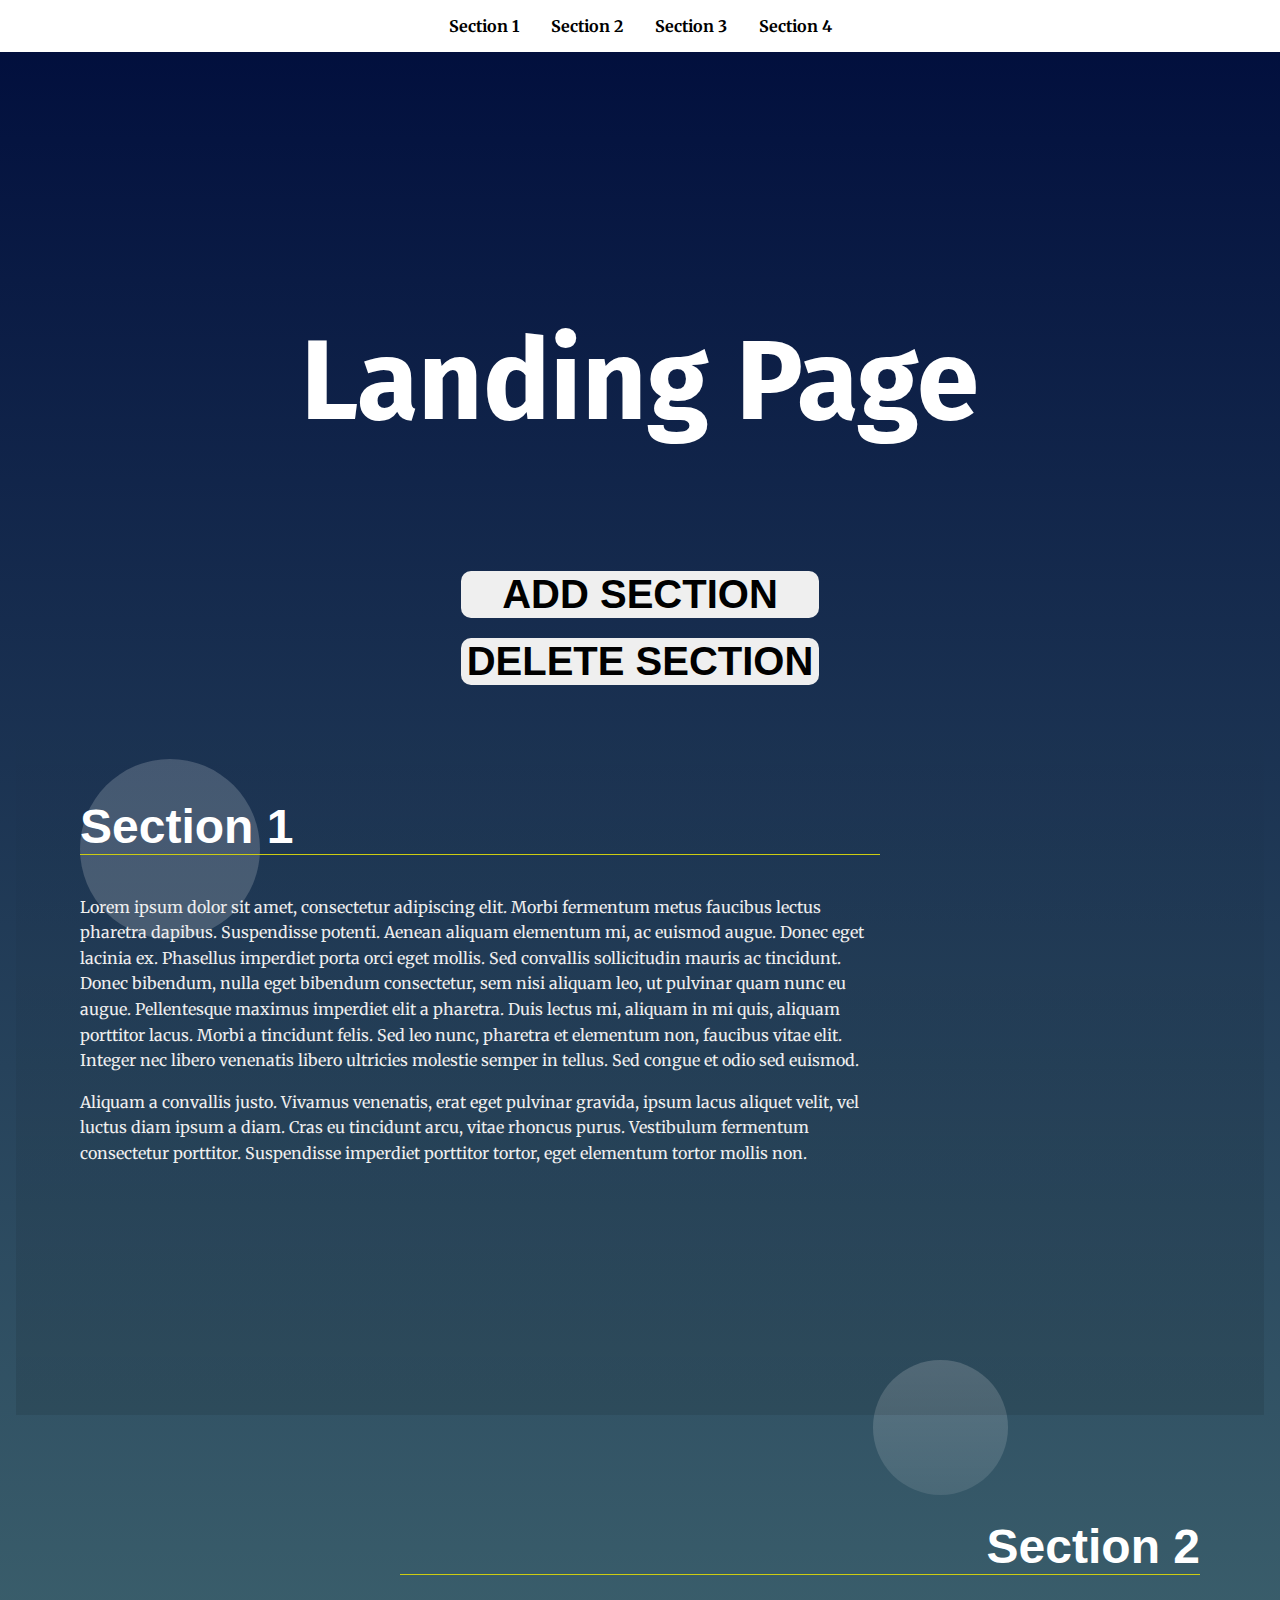
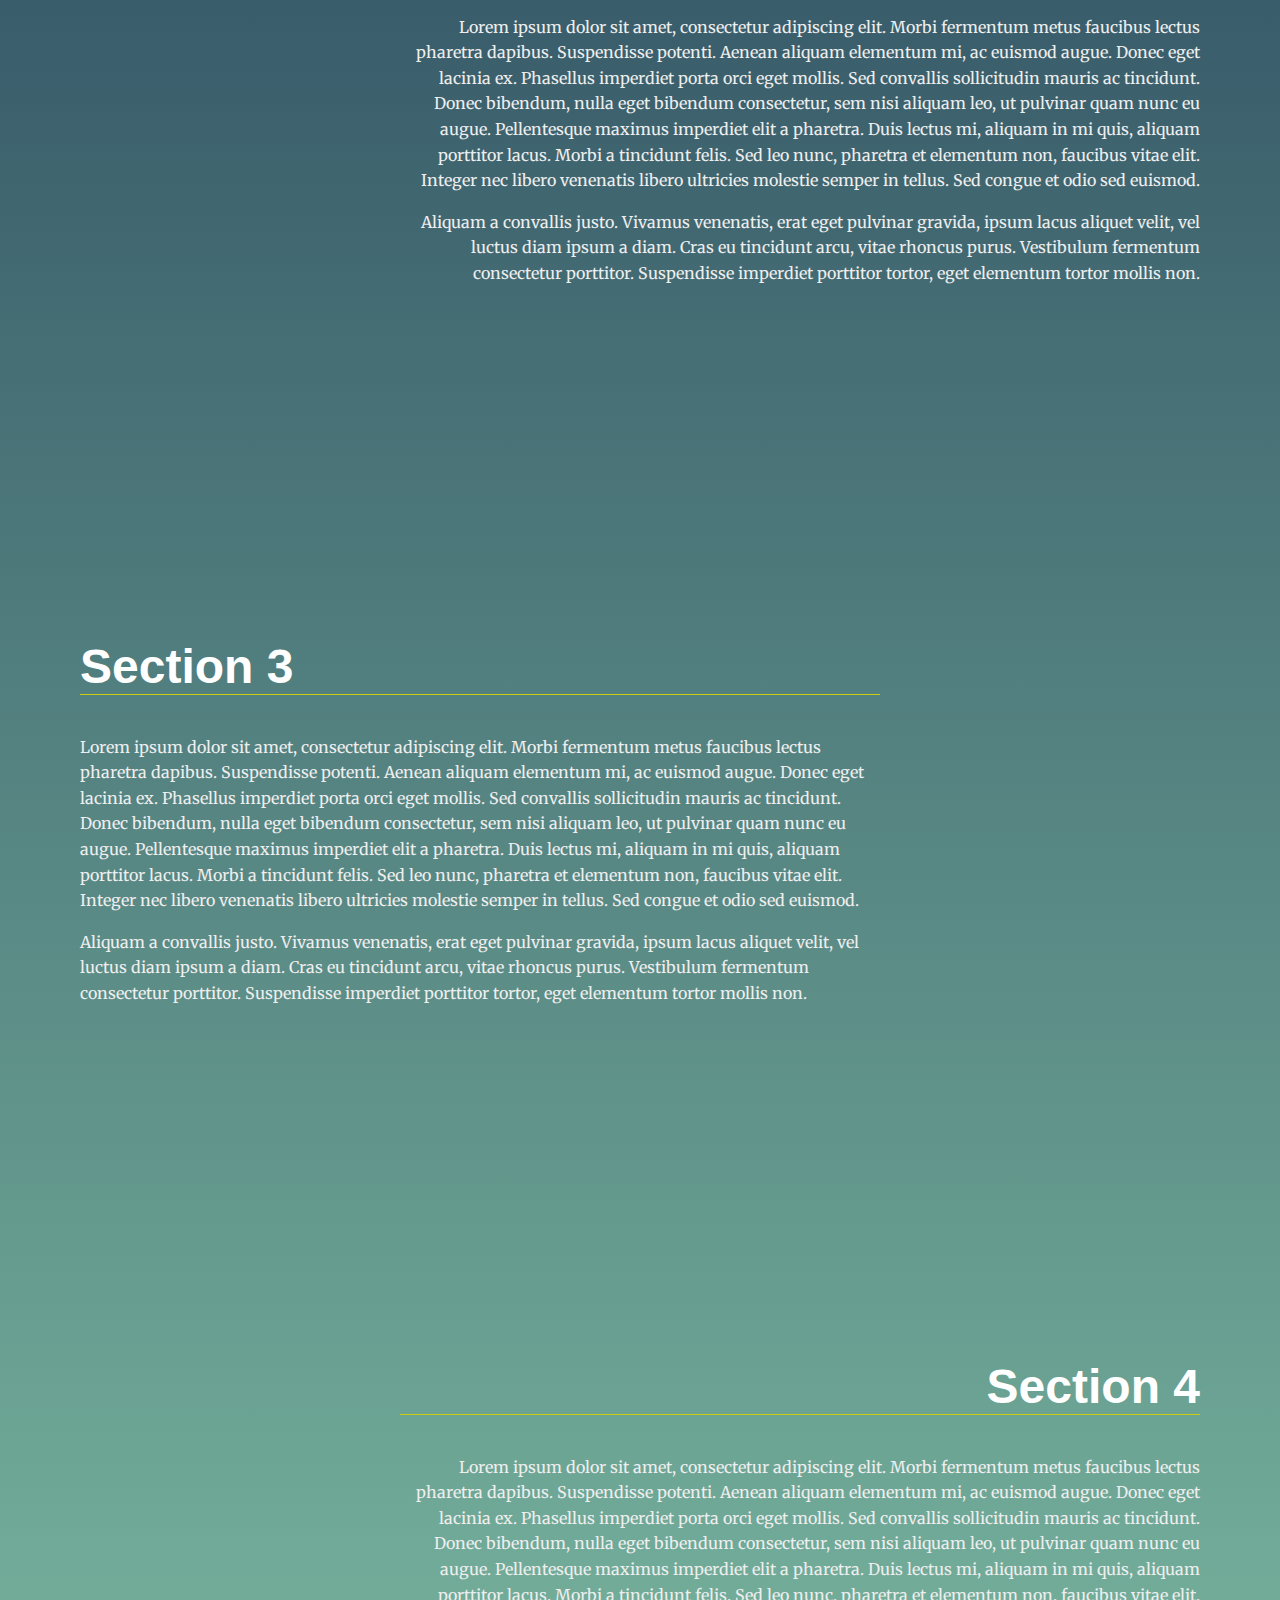
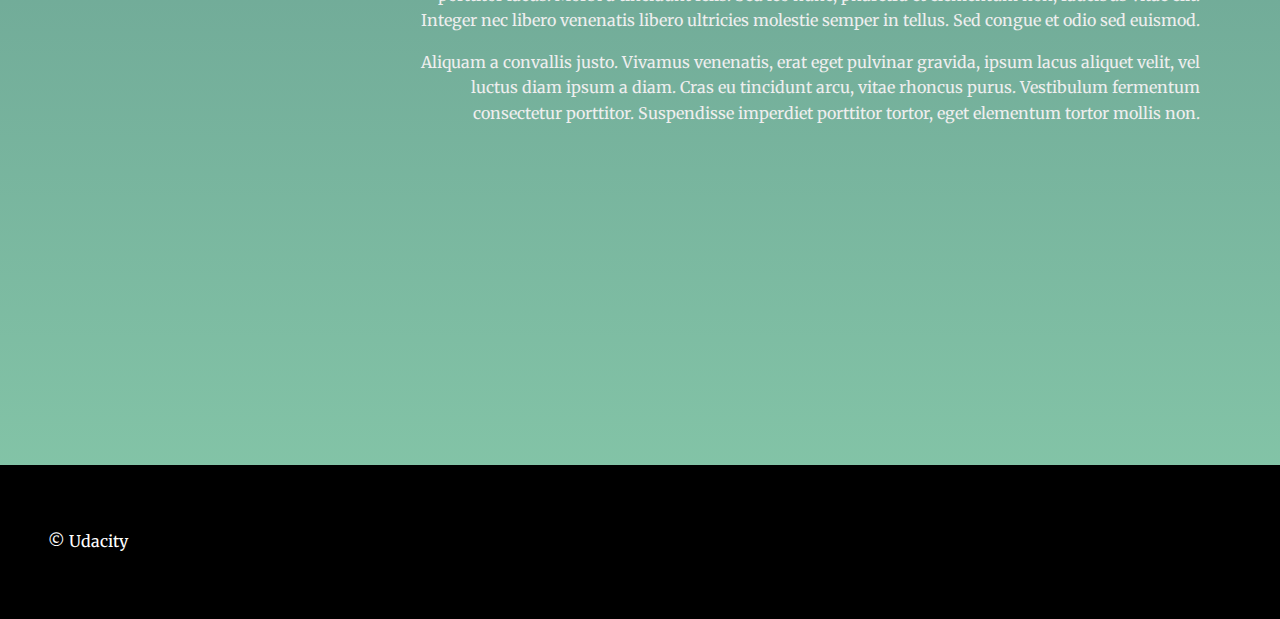
<file: index.html>
<!DOCTYPE >
<html lang="en">
  <head>
    <meta charset="UTF-8" />
    <meta name="viewport" content="width=device-width, initial-scale=1.0" />
    <meta http-equiv="X-UA-Compatible" content="ie=edge" />
    <title>Manipulating the DOM</title>
    <!-- Load Google Fonts -->
    <link
      href="https://fonts.googleapis.com/css?family=Fira+Sans:900|Merriweather&display=swap"
      rel="stylesheet"
    />
    <!-- Load Styles -->
    <link href="css/style.css" rel="stylesheet" />
  </head>
  <body>
    <!-- HTML Follows BEM naming conventions 
  IDs are only used for sections to connect menu achors to sections -->
    <header class="page__header">
      <nav class="navbar__menu">
        <!-- Navigation starts as empty UL that will be populated with JS -->
        <ul id="navbar__list"></ul>
      </nav>
    </header>
    <main>
      <header class="main__hero">
        <h1>Landing Page</h1>
        <div class="btn">
          <!-- Button to add new section  -->
          <button id="addNewSection">add section</button>
          <!-- Button to delete new section  -->
          <button id="deleteNewSection">delete section</button>
        </div>
      </header>
      <!-- Each Section has an ID (used for the anchor) and 
    a data attribute that will populate the li node.
    Adding more sections will automatically populate nav.
    The first section is set to active class by default -->
      <section id="section1" data-nav="Section 1" class="your-active-class">
        <div class="landing__container">
          <h2>Section 1</h2>
          <p>
            Lorem ipsum dolor sit amet, consectetur adipiscing elit. Morbi
            fermentum metus faucibus lectus pharetra dapibus. Suspendisse
            potenti. Aenean aliquam elementum mi, ac euismod augue. Donec eget
            lacinia ex. Phasellus imperdiet porta orci eget mollis. Sed
            convallis sollicitudin mauris ac tincidunt. Donec bibendum, nulla
            eget bibendum consectetur, sem nisi aliquam leo, ut pulvinar quam
            nunc eu augue. Pellentesque maximus imperdiet elit a pharetra. Duis
            lectus mi, aliquam in mi quis, aliquam porttitor lacus. Morbi a
            tincidunt felis. Sed leo nunc, pharetra et elementum non, faucibus
            vitae elit. Integer nec libero venenatis libero ultricies molestie
            semper in tellus. Sed congue et odio sed euismod.
          </p>

          <p>
            Aliquam a convallis justo. Vivamus venenatis, erat eget pulvinar
            gravida, ipsum lacus aliquet velit, vel luctus diam ipsum a diam.
            Cras eu tincidunt arcu, vitae rhoncus purus. Vestibulum fermentum
            consectetur porttitor. Suspendisse imperdiet porttitor tortor, eget
            elementum tortor mollis non.
          </p>
        </div>
      </section>
      <section id="section2" data-nav="Section 2">
        <div class="landing__container">
          <h2>Section 2</h2>
          <p>
            Lorem ipsum dolor sit amet, consectetur adipiscing elit. Morbi
            fermentum metus faucibus lectus pharetra dapibus. Suspendisse
            potenti. Aenean aliquam elementum mi, ac euismod augue. Donec eget
            lacinia ex. Phasellus imperdiet porta orci eget mollis. Sed
            convallis sollicitudin mauris ac tincidunt. Donec bibendum, nulla
            eget bibendum consectetur, sem nisi aliquam leo, ut pulvinar quam
            nunc eu augue. Pellentesque maximus imperdiet elit a pharetra. Duis
            lectus mi, aliquam in mi quis, aliquam porttitor lacus. Morbi a
            tincidunt felis. Sed leo nunc, pharetra et elementum non, faucibus
            vitae elit. Integer nec libero venenatis libero ultricies molestie
            semper in tellus. Sed congue et odio sed euismod.
          </p>

          <p>
            Aliquam a convallis justo. Vivamus venenatis, erat eget pulvinar
            gravida, ipsum lacus aliquet velit, vel luctus diam ipsum a diam.
            Cras eu tincidunt arcu, vitae rhoncus purus. Vestibulum fermentum
            consectetur porttitor. Suspendisse imperdiet porttitor tortor, eget
            elementum tortor mollis non.
          </p>
        </div>
      </section>
      <section id="section3" data-nav="Section 3">
        <div class="landing__container">
          <h2>Section 3</h2>
          <p>
            Lorem ipsum dolor sit amet, consectetur adipiscing elit. Morbi
            fermentum metus faucibus lectus pharetra dapibus. Suspendisse
            potenti. Aenean aliquam elementum mi, ac euismod augue. Donec eget
            lacinia ex. Phasellus imperdiet porta orci eget mollis. Sed
            convallis sollicitudin mauris ac tincidunt. Donec bibendum, nulla
            eget bibendum consectetur, sem nisi aliquam leo, ut pulvinar quam
            nunc eu augue. Pellentesque maximus imperdiet elit a pharetra. Duis
            lectus mi, aliquam in mi quis, aliquam porttitor lacus. Morbi a
            tincidunt felis. Sed leo nunc, pharetra et elementum non, faucibus
            vitae elit. Integer nec libero venenatis libero ultricies molestie
            semper in tellus. Sed congue et odio sed euismod.
          </p>

          <p>
            Aliquam a convallis justo. Vivamus venenatis, erat eget pulvinar
            gravida, ipsum lacus aliquet velit, vel luctus diam ipsum a diam.
            Cras eu tincidunt arcu, vitae rhoncus purus. Vestibulum fermentum
            consectetur porttitor. Suspendisse imperdiet porttitor tortor, eget
            elementum tortor mollis non.
          </p>
        </div>
      </section>
      <section id="section4" data-nav="Section 4">
        <div class="landing__container">
          <h2>Section 4</h2>
          <p>
            Lorem ipsum dolor sit amet, consectetur adipiscing elit. Morbi
            fermentum metus faucibus lectus pharetra dapibus. Suspendisse
            potenti. Aenean aliquam elementum mi, ac euismod augue. Donec eget
            lacinia ex. Phasellus imperdiet porta orci eget mollis. Sed
            convallis sollicitudin mauris ac tincidunt. Donec bibendum, nulla
            eget bibendum consectetur, sem nisi aliquam leo, ut pulvinar quam
            nunc eu augue. Pellentesque maximus imperdiet elit a pharetra. Duis
            lectus mi, aliquam in mi quis, aliquam porttitor lacus. Morbi a
            tincidunt felis. Sed leo nunc, pharetra et elementum non, faucibus
            vitae elit. Integer nec libero venenatis libero ultricies molestie
            semper in tellus. Sed congue et odio sed euismod.
          </p>

          <p>
            Aliquam a convallis justo. Vivamus venenatis, erat eget pulvinar
            gravida, ipsum lacus aliquet velit, vel luctus diam ipsum a diam.
            Cras eu tincidunt arcu, vitae rhoncus purus. Vestibulum fermentum
            consectetur porttitor. Suspendisse imperdiet porttitor tortor, eget
            elementum tortor mollis non.
          </p>
        </div>
      </section>
    </main>
    <!-- button to top   -->
    <button id="btn-up">UP</button>
    <footer class="page__footer">
      <p>&copy Udacity</p>
    </footer>
    <script src="js/app.js"></script>
  </body>
</html>
</file>
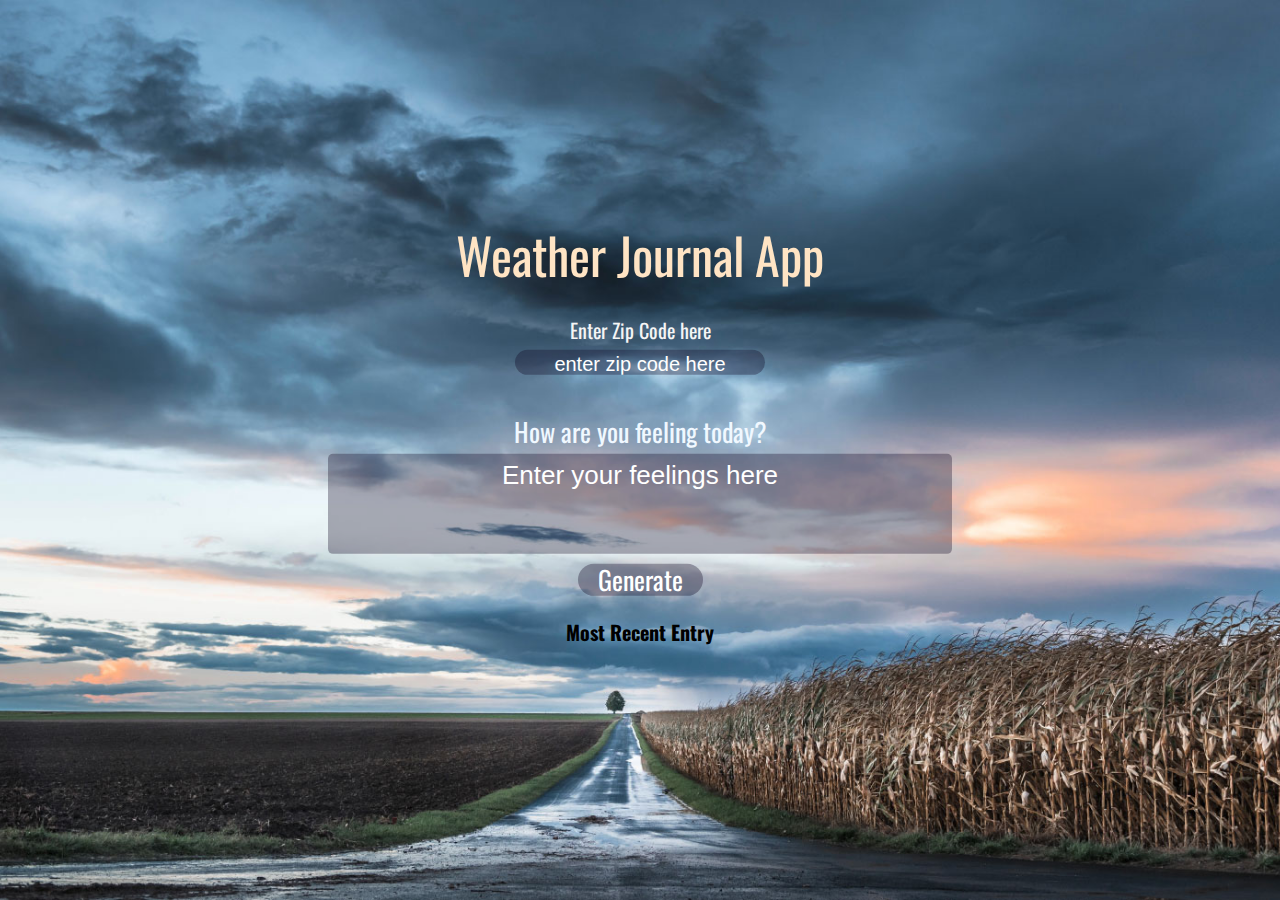
<file: website/index.html>
<!DOCTYPE html>
<html>
  <head>
    <meta charset="UTF-8" />
    <title>Weather Journal</title>
    <link
      href="https://fonts.googleapis.com/css?family=Oswald:400,600,700|Ranga:400,700&display=swap"
      rel="stylesheet"
    />
    <link rel="stylesheet" href="css/normalize.css" />
    <link rel="stylesheet" href="css/style.css" />
  </head>
  <body>
    <div id="app">
      <div class="headline">Weather Journal App</div>
      <div class="holder">
        <!-- zip code -->
        <div class="zip">
          <label for="zip">Enter Zip Code here</label>
          <input type="text" id="zip" placeholder="enter zip code here" />
          <small id="error"></small>
        </div>
        <!-- feel -->
        <div class="feel">
          <label for="feelings">How are you feeling today?</label>
          <textarea
            class="myInput"
            id="feelings"
            placeholder="Enter your feelings here"
            rows="9"
            cols="50"
          ></textarea>
          <!-- Generate button -->
          <button id="generate" type="submit">Generate</button>
        </div>
        <!-- Entry -->
        <div class="entry">
          <div class="title">Most Recent Entry</div>
          <div id="entryHolder">
            <div id="city"></div>
            <div id="date"></div>
            <div id="temp"></div>
            <div id="description"></div>
            <div id="content"></div>
          </div>
        </div>
      </div>
    </div>
    <script src="app.js" type="text/javascript"></script>
  </body>
</html>
</file>
<file: website/css/style.css>
/* Start Variables */
:root {
  --main-font-family: -apple-system, BlinkMacSystemFont, sans-serif;
}
/* End Variables */
/* Start Global Rules */
* {
  -webkit-box-sizing: border-box;
  -moz-box-sizing: border-box;
  box-sizing: border-box;
}

body {
  background: url("../imgs/beautiful-road-going-through-farm-cornfield-with-tree-end-colorful-sky.jpg");
  background-position: center center;
  background-size: cover;
  background-attachment: fixed;
  font-family: var(--main-font-family);
}
/* End Global Rules */
#app {
  position: absolute;
  left: 50%;
  top: 50%;
  transform: translate(-50%, -50%);
  color: var(--secondary-color);
  font-size: 20px;
  font-family: "Oswald", sans-serif;
  -webkit-transform: translate(-50%, -50%);
  -moz-transform: translate(-50%, -50%);
  -ms-transform: translate(-50%, -50%);
  -o-transform: translate(-50%, -50%);
}
.holder {
  display: flex;
  flex-direction: column;
  align-items: center;
  justify-content: center;
}
.headline {
  text-align: center;
  font-size: 2.5em;
  margin-bottom: 35px;
  color: bisque;
}
.zip {
  display: flex;
  flex-direction: column;
  justify-content: center;
  align-items: center;
  flex-wrap: wrap;
  color: whitesmoke;
}
#zip,
#feelings,
#generate {
  background: #0d031f52;
  outline: none;
  border: none;
  border-radius: 20px;
  text-align: center;
  display: block;
  resize: none;
  color: white;
}
#zip {
  margin-top: 8px;
  text-align: center;
  border: none;
  width: 250px;
  border-radius: 25px;
  transition: ease 0.3s all;
  -webkit-border-radius: 25px;
  -moz-border-radius: 25px;
  -ms-border-radius: 25px;
  -o-border-radius: 25px;
  -webkit-transition: ease 0.3s all;
  -moz-transition: ease 0.3s all;
  -ms-transition: ease 0.3s all;
  -o-transition: ease 0.3s all;
}
#zip:focus {
  outline: none;
  transform: scale(1.1);
  -webkit-transform: scale(1.1);
  -moz-transform: scale(1.1);
  -ms-transform: scale(1.1);
  -o-transform: scale(1.1);
}
#zip::placeholder,
#feelings::placeholder {
  color: white;
  font-family: sans-serif;
  line-height: 38px;
}
#error {
  background-color: crimson;
  text-transform: uppercase;
  color: white;
  font-size: large;
  width: 70%;
  height: fit-content;
  text-align: center;
  margin: 0px auto 12px;
  border-radius: 1px 0px 30px 30px;
  display: block;
}
.feel {
  text-align: center;
  font-size: 1.3em;
  margin-top: 30px;
  display: flex;
  flex-direction: column;
  justify-content: center;
  align-items: center;
  flex-wrap: wrap;
  color: aliceblue;
}
#feelings {
  margin-top: 8px;
  height: 100px;
  border: none;
  border-radius: 5px;
  -webkit-border-radius: 5px;
  -moz-border-radius: 5px;
  -ms-border-radius: 5px;
  -o-border-radius: 5px;
}
#feelings:focus {
  outline: none;
}
#generate {
  cursor: pointer;
  border: none;
  border-radius: 25px;
  margin-top: 10px;
  width: 125px;
  transition: ease 0.2s all;
  -webkit-transition: ease 0.2s all;
  -moz-transition: ease 0.2s all;
  -ms-transition: ease 0.2s all;
  -o-transition: ease 0.2s all;
}
#generate:hover {
  background-color: #0c0e0fc4;
}
.entry {
  display: flex;
  justify-content: center;
  align-items: center;
  flex-wrap: wrap;
  flex-direction: column;
  margin-top: 25px;
}
.title {
  margin-bottom: 20px;
  font-weight: bold;
}
.title,
#entryHolder {
  text-align: center;
}
#date,
#temp,
#content,
#description,
#city {
  color: currentcolor;
  margin-bottom: 10px;
  font-size: 1.3em;
}

.shake {
  animation: shake 0.5s;
  -webkit-animation: shake 0.5s;
}
@keyframes shake {
  0% {
    transform: translate(0);
    -webkit-transform: translate(0);
    -moz-transform: translate(0);
    -ms-transform: translate(0);
    -o-transform: translate(0);
  }
  20% {
    transform: translate(2em);
    -webkit-transform: translate(2em);
    -moz-transform: translate(2em);
    -ms-transform: translate(2em);
    -o-transform: translate(2em);
  }
  40% {
    transform: translate(-2em);
    -webkit-transform: translate(-2em);
    -moz-transform: translate(-2em);
    -ms-transform: translate(-2em);
    -o-transform: translate(-2em);
  }
  60% {
    transform: translate(2em);
    -webkit-transform: translate(2em);
    -moz-transform: translate(2em);
    -ms-transform: translate(2em);
    -o-transform: translate(2em);
  }
  80% {
    transform: translate(-2em);
    -webkit-transform: translate(-2em);
    -moz-transform: translate(-2em);
    -ms-transform: translate(-2em);
    -o-transform: translate(-2em);
  }
  100% {
    transform: translate(0);
    -webkit-transform: translate(0);
    -moz-transform: translate(0);
    -ms-transform: translate(0);
    -o-transform: translate(0);
  }
}
</file>
<file: css/style.css>
/*
 *
 * CSS written based on SMACSS architecture.
 * To learn more, visit: http://smacss.com/
 * 
 * For simplicity, no reset or normalize is added. 
 * To learn more, visit: https://css-tricks.com/reboot-resets-reasoning/
 *
*/

/* ---- Base Rules ---- */
body {
  background: rgb(136, 203, 171);
  background: linear-gradient(
    0deg,
    rgba(136, 203, 171, 1) 0%,
    rgba(0, 13, 60, 1) 100%
  );
  margin: 0;
  font-family: "Merriweather", serif;
  color: #fff;
}

/* Typeography General*/
h1 {
  font-family: "Fira Sans", sans-serif;
  font-size: 3em;
  margin: 2em 1rem;
}

@media only screen and (min-width: 35em) {
  h1 {
    font-size: 7em;
    margin: 2em 4rem 1em;
  }
}

h2 {
  border-bottom: 1px solid #cc1;
  font-family: "Oxygen", Sans-Serif;
  font-size: 3em;
  color: #fff;
}

p {
  line-height: 1.6em;
  color: #eee;
}

/* ---- Layout Rules ---- */
main {
  margin: 10vh 1em 10vh;
}

.main-hero {
  min-height: 40vh;
  padding-top: 3em;
}

section {
  position: relative;
  min-height: 80vh;
}

/* ---- Module Rules ---- */

/* Navigation Styles*/
ul {
  display: flex;
  justify-content: center;
  flex-wrap: wrap;
}
.navbar__menu ul {
  padding-left: 0;
  margin: 0;
  text-align: right;
}

.navbar__menu li {
  display: inline-block;
}

.navbar__menu .menu__link {
  display: block;
  padding: 1em;
  font-weight: bold;
  text-decoration: none;
  color: #000;
}

.navbar__menu .menu__link:hover {
  background: #333;
  color: #fff;
  transition: ease 0.3s all;
}

/* Header Styles */
.page__header {
  background: #fff;
  position: fixed;
  top: 0;
  width: 100%;
  z-index: 5;
}

/* Footer Styles */
.page__footer {
  background: #000;
  padding: 3em;
  color: #fff;
}

.page__footer p {
  color: #fff;
}

/* ---- Theme Rules ---- */
/* Landing Container Styles */
.landing__container {
  padding: 1em;
  text-align: left;
}

@media only screen and (min-width: 35em) {
  .landing__container {
    max-width: 50em;
    padding: 4em;
  }
}
section:nth-of-type(even) .landing__container {
  margin-right: 0;
  margin-left: auto;
  text-align: right;
}
/* Main Style */
main .main__hero {
  display: flex;
  justify-content: center;
  align-items: center;
  flex-wrap: wrap;
  flex-direction: column;
}
main .main__hero h1 {
  text-align: center;
}
/* Button to add and delete new section */
.btn {
  display: flex;
  flex-wrap: wrap;
}
#addNewSection,
#deleteNewSection {
  margin: 10px;
  font-size: 3em;
  font-weight: bold;
  border-radius: 10px;
  text-transform: uppercase;
  border: none;
  cursor: pointer;
  transition: 0.5s;
  -webkit-border-radius: 10px;
  -moz-border-radius: 10px;
  -ms-border-radius: 10px;
  -o-border-radius: 10px;
  -webkit-transition: 0.5s;
  -moz-transition: 0.5s;
  -ms-transition: 0.5s;
  -o-transition: 0.5s;
}
@media (max-width: 767px) {
  .btn {
    flex-direction: column;
  }
  #addNewSection,
  #deleteNewSection {
    margin: 5px;
    font-size: 2em;
  }
}
@media (min-width: 768px) {
  .btn {
    flex-direction: column;
  }
  #addNewSection,
  #deleteNewSection {
    margin: 5px;
    font-size: 2em;
  }
}
@media (min-width: 992px) {
  .btn {
    flex-direction: column;
  }
  #addNewSection,
  #deleteNewSection {
    margin: 5px;
    font-size: 1.6em;
  }
}
@media (min-width: 1180px) {
  #addNewSection,
  #deleteNewSection {
    margin: 10px;
    font-size: 2.5em;
  }
}
/* button to top  */
#btn-up {
  display: none;
  border: none;
  font-size: 1.5em;
  font-weight: bold;
  padding: 10px;
  border-radius: 50%;
  position: fixed;
  right: 20px;
  bottom: 20px;
  cursor: pointer;
  -webkit-border-radius: 50%;
  -moz-border-radius: 50%;
  -ms-border-radius: 50%;
  -o-border-radius: 50%;
}
@media (max-width: 767px) {
  #btn-up {
    font-size: 1em;
    padding: 10px;
    right: 10px;
    bottom: 10px;
  }
}

@media (min-width: 768px) {
  #btn-up {
    font-size: 1.1em;
    padding: 10px;
    right: 10px;
    bottom: 10px;
  }
}
@media (min-width: 992px) {
  #btn-up {
    font-size: 1.3em;
    padding: 10px;
    right: 15px;
    bottom: 15px;
  }
}
@media (min-width: 1200px) {
  #btn-up {
    font-size: 1.5em;
    padding: 10px;
    right: 20px;
    bottom: 20px;
  }
}
/* Background Circles */
/* Note that background circles are created with psuedo elements before and after */
/* Circles appear to be random do to use of :nth-of-type psuedo class */
section:nth-of-type(odd) .landing__container::before {
  content: "";
  background: rgba(255, 255, 255, 0.187);
  position: absolute;
  z-index: -5;
  width: 20vh;
  height: 20vh;
  border-radius: 50%;
  opacity: 0;
  transition: ease 0.5s all;
  -webkit-transition: ease 0.5s all;
  -moz-transition: ease 0.5s all;
  -ms-transition: ease 0.5s all;
  -o-transition: ease 0.5s all;
  -webkit-border-radius: 50%;
  -moz-border-radius: 50%;
  -ms-border-radius: 50%;
  -o-border-radius: 50%;
}

section:nth-of-type(even) .landing__container::before {
  content: "";
  background: rgb(255, 255, 255);
  background: linear-gradient(
    0deg,
    rgba(255, 255, 255, 0.1) 0%,
    rgba(255, 255, 255, 0.2) 100%
  );
  position: absolute;
  top: 3em;
  right: 3em;
  z-index: -5;
  width: 10vh;
  height: 10vh;
  border-radius: 50%;
  opacity: 0;
  transition: ease 0.5s all;
  -webkit-transition: ease 0.5s all;
  -moz-transition: ease 0.5s all;
  -ms-transition: ease 0.5s all;
  -o-transition: ease 0.5s all;
  -webkit-border-radius: 50%;
  -moz-border-radius: 50%;
  -ms-border-radius: 50%;
  -o-border-radius: 50%;
}

section:nth-of-type(3n) .landing__container::after {
  content: "";
  background: rgb(255, 255, 255);
  background: linear-gradient(
    0deg,
    rgba(255, 255, 255, 0.1) 0%,
    rgba(255, 255, 255, 0.2) 100%
  );
  position: absolute;
  right: 0;
  bottom: 0;
  z-index: -5;
  width: 10vh;
  height: 10vh;
  border-radius: 50%;
  opacity: 0;
  transition: ease 0.5s all;
  -webkit-transition: ease 0.5s all;
  -moz-transition: ease 0.5s all;
  -ms-transition: ease 0.5s all;
  -o-transition: ease 0.5s all;
  -webkit-border-radius: 50%;
  -moz-border-radius: 50%;
  -ms-border-radius: 50%;
  -o-border-radius: 50%;
}

section:nth-of-type(3n + 1) .landing__container::after {
  content: "";
  background: rgb(255, 255, 255);
  background: linear-gradient(
    0deg,
    rgba(255, 255, 255, 0.1) 0%,
    rgba(255, 255, 255, 0.2) 100%
  );
  position: absolute;
  right: 20vw;
  bottom: -5em;
  z-index: -5;
  width: 15vh;
  height: 15vh;
  border-radius: 50%;
  opacity: 0;
  transition: ease 0.5s all;
  -webkit-transition: ease 0.5s all;
  -moz-transition: ease 0.5s all;
  -ms-transition: ease 0.5s all;
  -o-transition: ease 0.5s all;
  -webkit-border-radius: 50%;
  -moz-border-radius: 50%;
  -ms-border-radius: 50%;
  -o-border-radius: 50%;
}

/* ---- Theme State Rules ---- */
/* Section Active Styles */
/* Note: your-active-class class is applied through javascript. You should update the class here and in the index.html to what you set in your javascript file.  */
section.your-active-class {
  background: rgb(0, 0, 0);
  background: linear-gradient(
    0deg,
    rgba(0, 0, 0, 0.1) 0%,
    rgba(0, 0, 0, 0) 100%
  );
}

section.your-active-class .landing__container::before {
  opacity: 1;
  animation: rotate 4s linear 0s infinite forwards;
}

section.your-active-class .landing__container::after {
  opacity: 1;
  animation: rotate 5s linear 0s infinite forwards reverse;
  -webkit-animation: rotate 5s linear 0s infinite forwards reverse;
}

/* Section Active Styles Keyframe Animations */
@keyframes rotate {
  from {
    transform: rotate(0deg) translate(-1em) rotate(0deg);
    -webkit-transform: rotate(0deg) translate(-1em) rotate(0deg);
    -moz-transform: rotate(0deg) translate(-1em) rotate(0deg);
    -ms-transform: rotate(0deg) translate(-1em) rotate(0deg);
    -o-transform: rotate(0deg) translate(-1em) rotate(0deg);
  }
  to {
    transform: rotate(360deg) translate(-1em) rotate(-360deg);
    -webkit-transform: rotate(360deg) translate(-1em) rotate(-360deg);
    -moz-transform: rotate(360deg) translate(-1em) rotate(-360deg);
    -ms-transform: rotate(360deg) translate(-1em) rotate(-360deg);
    -o-transform: rotate(360deg) translate(-1em) rotate(-360deg);
  }
}
/* Active class linl */
.link_active {
  background-color: wheat;
  color: #000;
}
</file>
